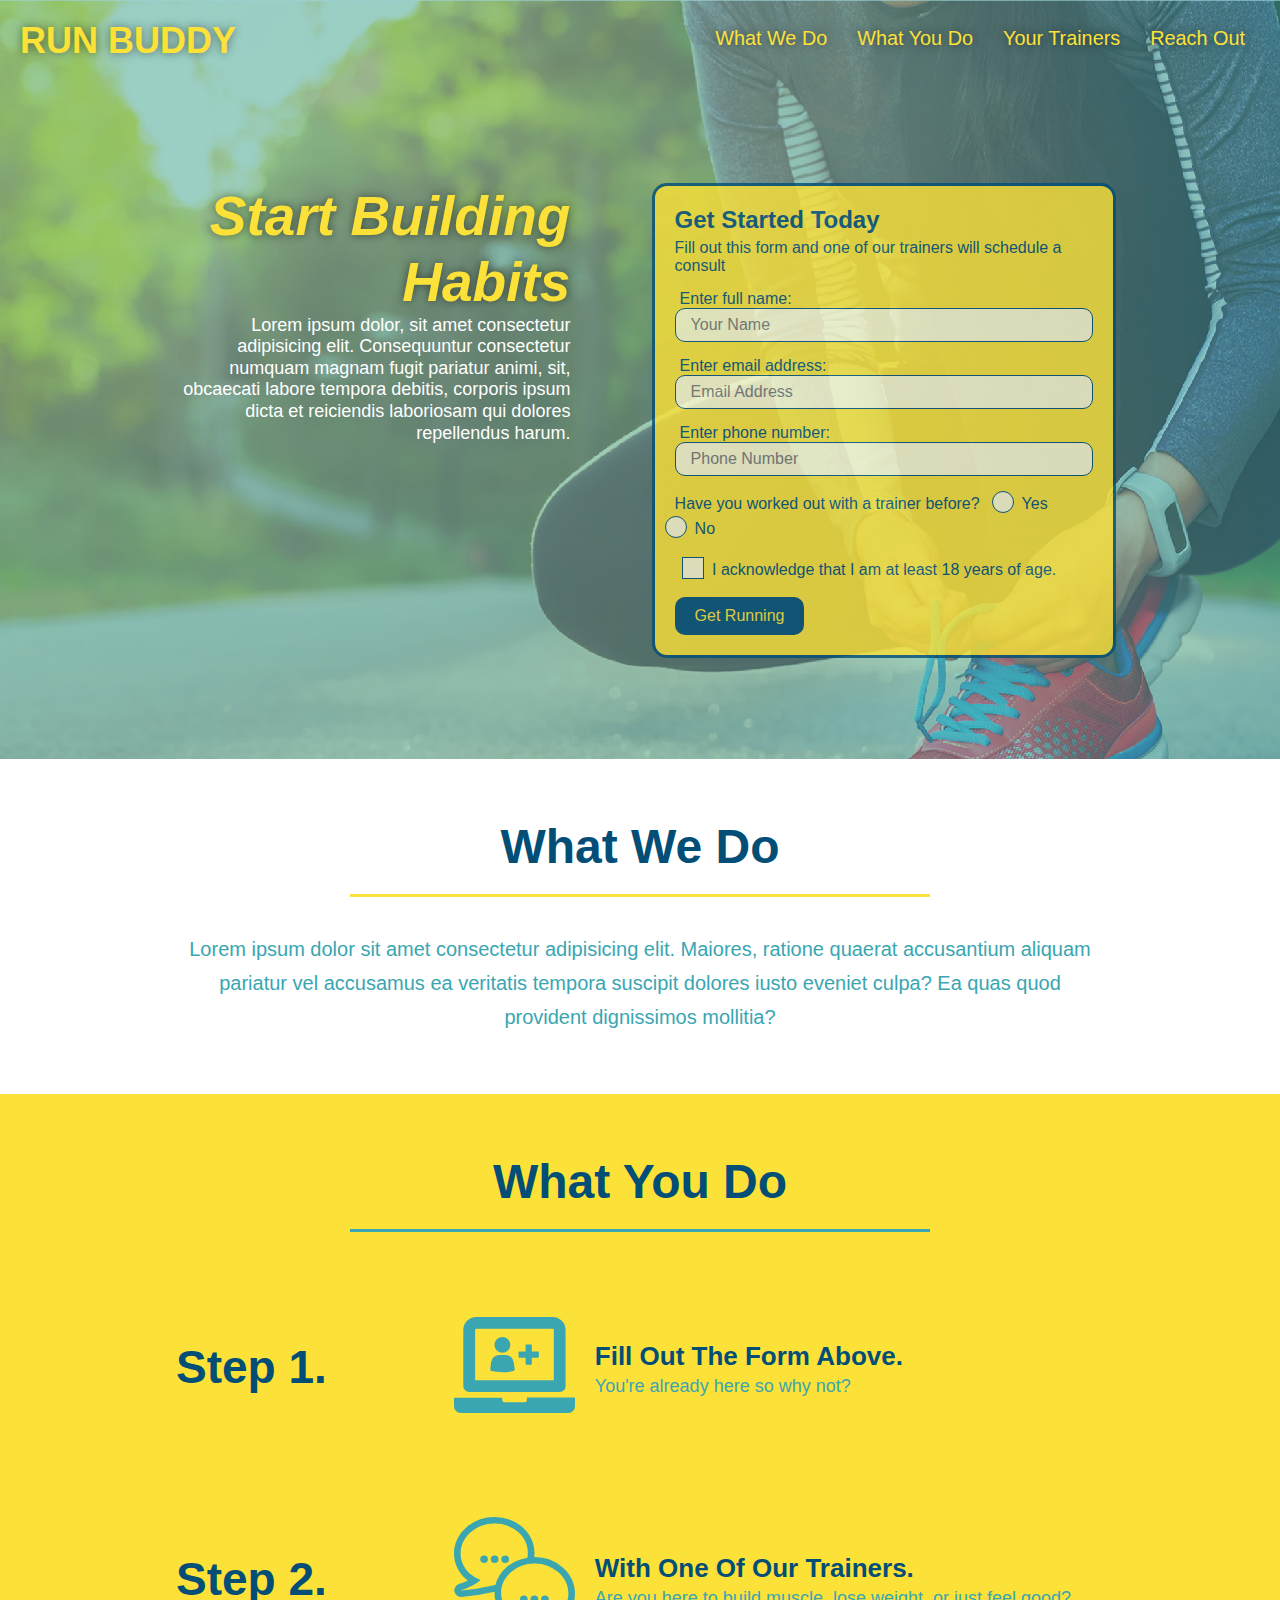
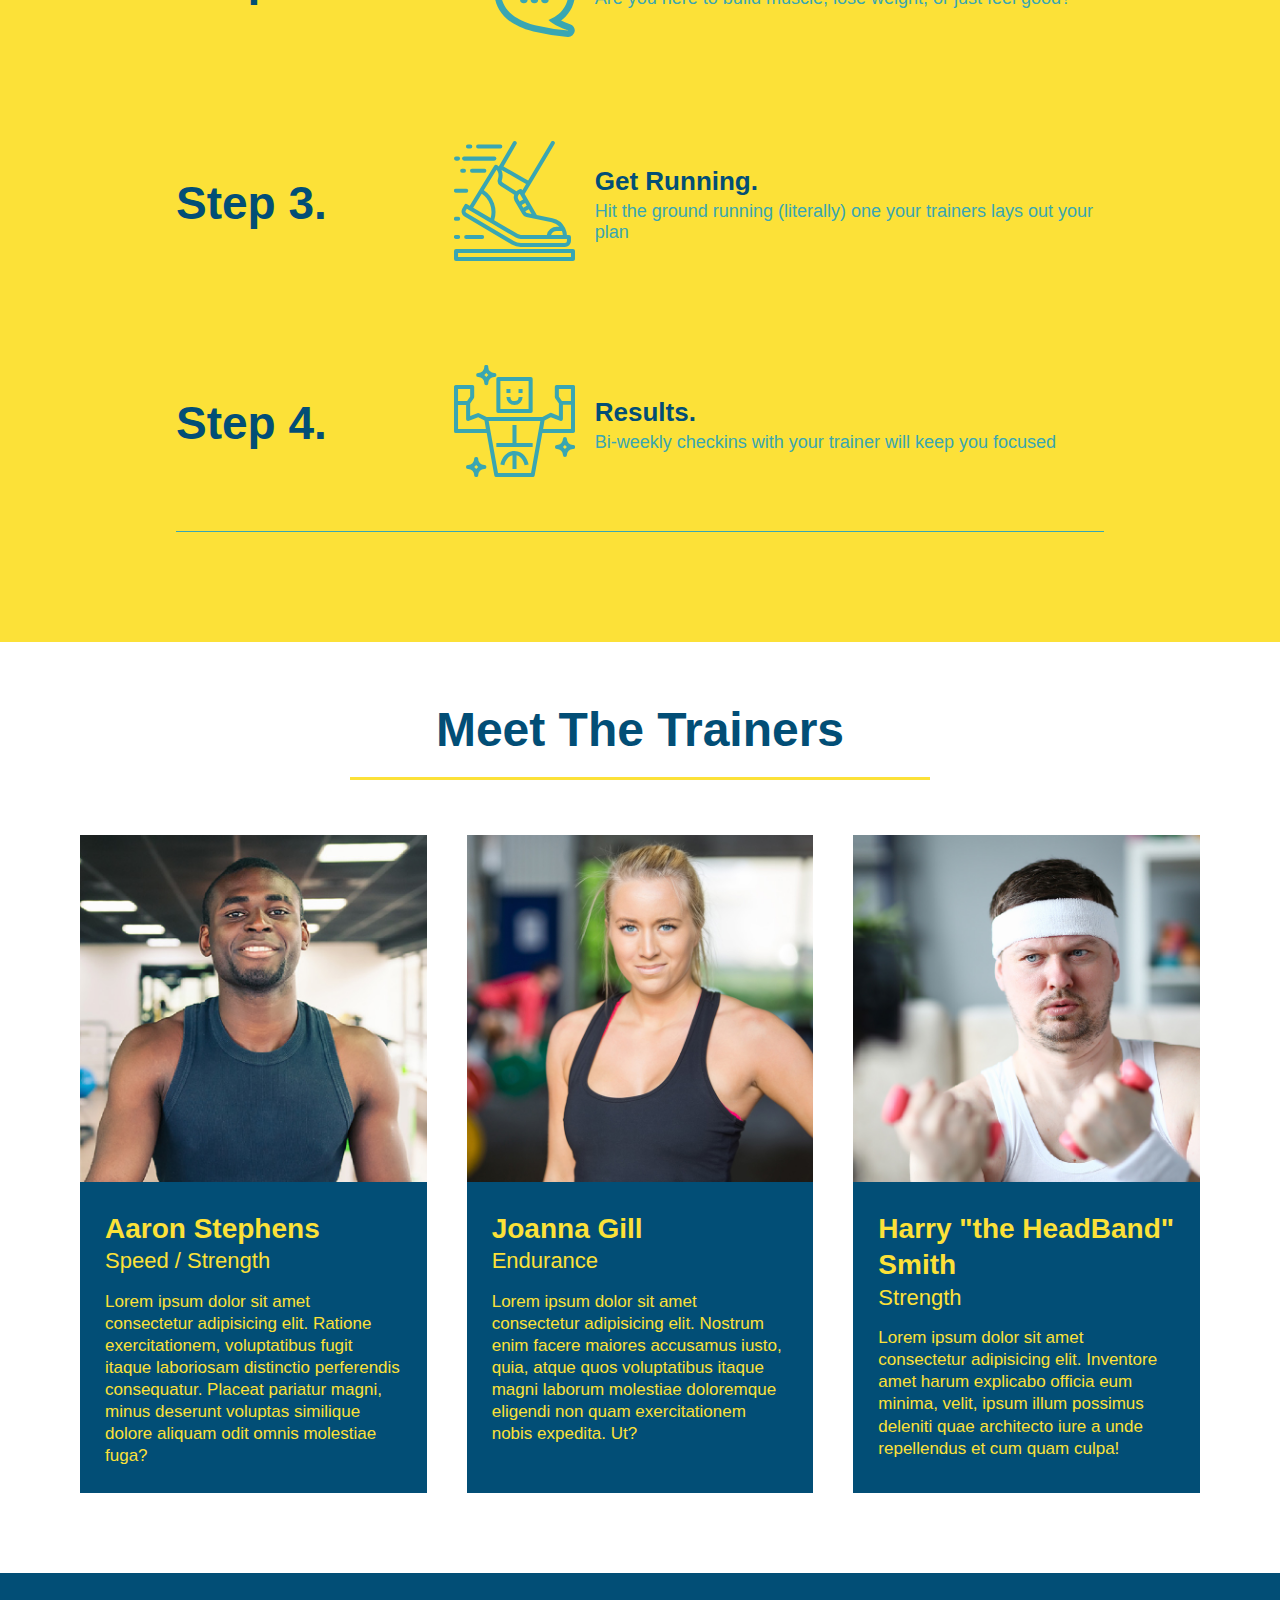
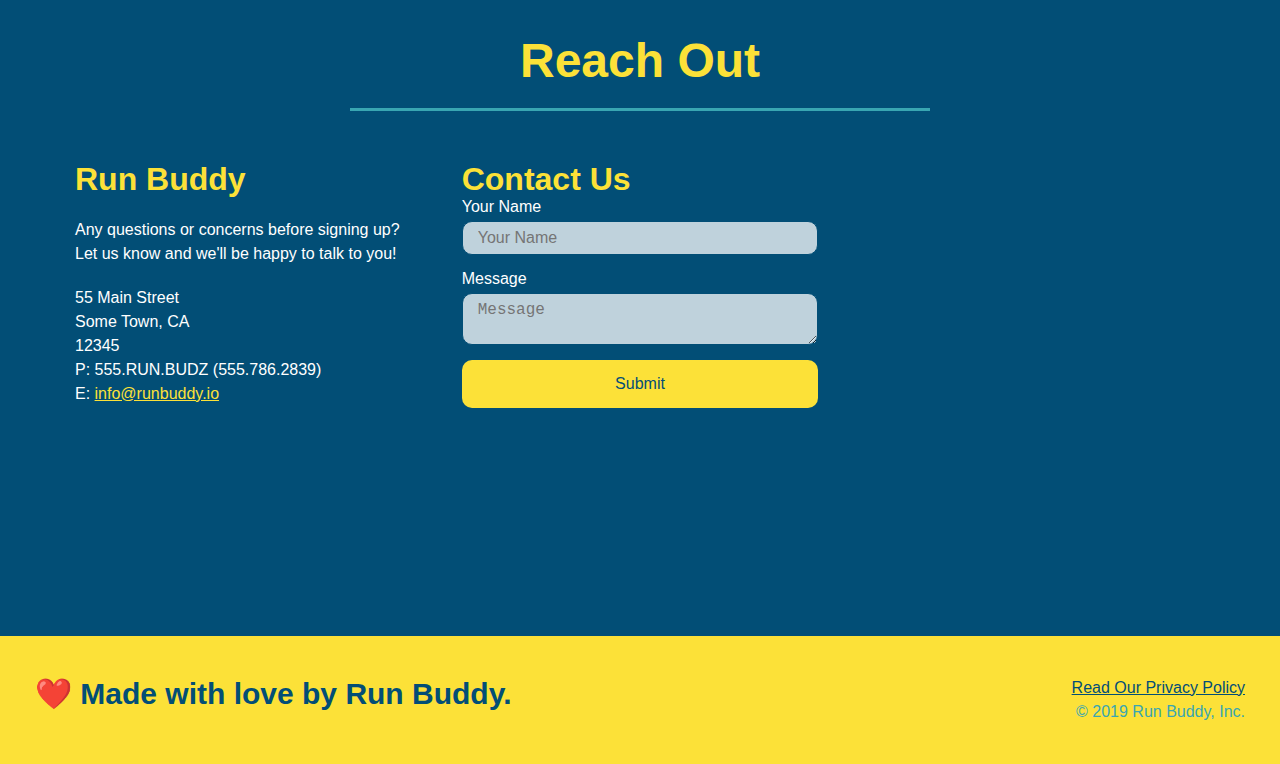
<file: index.html>
<!DOCTYPE html>
<html lang="en">
<head>
    <meta charset="UTF-8">
    <meta http-equiv="X-UA-Compatible" content="IE=edge">
    <meta name="viewport" content="width=device-width, initial-scale=1.0">
    <link rel="stylesheet" href="./assets/css/style.css" />
    <title>Run Buddy</title>
</head>
<body>
    <!-- navigation -->
    <header>
        <h1>
            <a href="/">RUN BUDDY</a>
        </h1>
        <nav>
            <ul>
                <li>
                    <a href="#what-we-do">What We Do</a>
                </li>
                <li>
                    <a href="#what-you-do">What You Do</a>
                </li>
                <li>
                    <a href="#your-trainers">Your Trainers</a>
                </li>
                <li>
                    <a href="#reach-out">Reach Out</a>
                </li>
            </ul>
        </nav>
    </header>

    <!-- hero/jumbotron -->
    <section class="hero">
        <div class="hero-cta">
            <h2>Start Building Habits</h2>
            <p>Lorem ipsum dolor, sit amet consectetur adipisicing elit. Consequuntur consectetur numquam magnam fugit pariatur animi, sit, obcaecati labore tempora debitis, corporis ipsum dicta et reiciendis laboriosam qui dolores repellendus harum.
            </p>
        </div>
        <div class="hero-form">
            <h3>Get Started Today</h3>
            <p>Fill out this form and one of our trainers will schedule a consult</p>
            <form>

                <label for="name">Enter full name:</label>
                <input type="text" placeholder="Your Name" name="name" id="name" class="form-input" />

                <label for="email">Enter email address:</label>
                <input type="text" placeholder="Email Address" name="email" id="email" class="form-input" />

                <label for="phone">Enter phone number:</label>
                <input type="text" placeholder="Phone Number" name="phone" id="phone" class="form-input" />

                <p>
                    Have you worked out with a trainer before?
                    <span class="radio-wrapper">
                        <input type="radio" name="trainer-confirm" id="trainer-yes" />
                        <label for="trainer-yes">Yes</label>
                    </span>
                    <span class="radio-wrapper">
                        <input type="radio" name="trainer-confirm" id="trainer-no" />
                        <label for="trainer-no">No</label>
                    </span>
                </p>
                <p>
                    <span class="checkbox-wrapper">
                        <input type="checkbox" name="age-confirm" id="checkbox" />
                        <label for="checkbox" >
                        I acknowledge that I am at least 18 years of age.
                        </label>
                    </span>
                    
                </p>
                <button type="submit">
                    Get Running
                </button>
            </form>
        </div>
    </section>
    <!-- end hero -->

    <!-- what we do section -->
    <section id="what-we-do" class="intro">
        <div class="flex-row">
        <h2 class="section-title primary-border">What We Do</h2>
        </div>
        <div class="flex-row">
        <p>
            Lorem ipsum dolor sit amet consectetur adipisicing elit. Maiores, ratione quaerat accusantium aliquam pariatur vel accusamus ea veritatis tempora suscipit dolores iusto eveniet culpa? Ea quas quod provident dignissimos mollitia?
        </p>
        </div>
    </section>

    <!-- what you do section -->
    <section id="what-you-do" class="steps">
        <div class="flex-row">
            <h2 class="section-title secondary-border">What You Do</h2>
        </div>
        
        <div class="step">
            <h3>Step 1.</h3>
            <div class="step-info">
                <div class="step-img">
                    <img src="./assets/images/step-1.svg" alt="" />
                </div>
                <div class="step-text">
                    <h4>Fill Out The Form Above.</h4>
                    <p>You're already here so why not?</p>
                </div>
            </div>
        </div>
        
        <div class="step">
            <h3>Step 2.</h3>
            <div class="step-info">
                <div class="step-img">
                    <img src="./assets/images/step-2.svg" alt="" />
                </div>
                <div class="step-text">
                    <h4>With One Of Our Trainers.</h4>
                    <P>Are you here to build muscle, lose weight, or just feel good?</P>
                </div>
            </div>
        </div>
        
        <div class="step">
            <h3>Step 3.</h3>
            <div class="step-info">
                <div class="step-img">
                    <img src="./assets/images/step-3.svg" alt="" />
                </div>
                <div class="step-text">
                    <h4>Get Running.</h4>
                    <p>Hit the ground running (literally) one your trainers lays out your plan</p>
                </div>
            </div>
        </div>

        <div class="step">
            <h3>Step 4.</h3>
            <div class="step-info">
                <div class="step-img">
                    <img src="./assets/images/step-4.svg" alt="" />
                </div>
                <div class="step-text">
                    <h4>Results.</h4>
                    <p>Bi-weekly checkins with your trainer will keep you focused</p>
                </div>
            </div>
        </div>
    </section>

    <!-- meet the trainers section -->
    <section id="your-trainers">
        <div class="flex-row">
        <h2 class="section-title primary-border">
            Meet The Trainers
        </h2>
        </div>

        <div class="trainers">
        <article class="trainer">
            <img src="./assets/images/trainer-1.jpg" alt="Aaron Stephens in his workout clothes, ready to pump iron." />
            <div class="trainer-bio">
                <h3 class="trainer-name">Aaron Stephens</h3>
                <h4 class="trainer-role">Speed / Strength</h4>
                <p>
                    Lorem ipsum dolor sit amet consectetur adipisicing elit. Ratione exercitationem, voluptatibus fugit itaque laboriosam distinctio perferendis consequatur. Placeat pariatur magni, minus deserunt voluptas similique dolore aliquam odit omnis molestiae fuga?
                </p>
            </div>
        </article>
        <article class="trainer">
            <img src="./assets/images/trainer-2.jpg" alt="Joanna Gill cooling off after a workout" />
            <div class="trainer-bio">
                <h3 class="trainer-name">Joanna Gill</h3>
                <h4 class="trainer-role">Endurance</h4>
                <p>Lorem ipsum dolor sit amet consectetur adipisicing elit. Nostrum enim facere maiores accusamus iusto, quia, atque quos voluptatibus itaque magni laborum molestiae doloremque eligendi non quam exercitationem nobis expedita. Ut?</p>
            </div>
        </article>
        <article class="trainer">
            <img src="./assets/images/trainer-3.jpg" alt="Harry Smith wearing a headband and lifting comically small pink weights" />
            <div class="trainer-bio">
                <h3 class="trainer-name">Harry "the HeadBand" Smith</h3>
                <h4 class="trainer-role">Strength</h4>
                <p>Lorem ipsum dolor sit amet consectetur adipisicing elit. Inventore amet harum explicabo officia eum minima, velit, ipsum illum possimus deleniti quae architecto iure a unde repellendus et cum quam culpa!</p>
            </div>
        </article>
        </div>
    </section>

    <!-- reach out section -->
    <section id="reach-out" class="contact">
        
        <div class="flex-row">
            <h2 class="section-title secondary-border">Reach Out</h2>
        </div>

        <div class="contact-info">

            <div>
                <h3>Run Buddy</h3>
                <p>
                    Any questions or concerns before signing up?
                    <br />
                    Let us know and we'll be happy to talk to you!
                </p>

                <address>
                    55 Main Street <br />
                    Some Town, CA <br />
                    12345 <br />
                    P: 555.RUN.BUDZ (555.786.2839) <br />
                    E: <a href="mailto:info@runbuddy.io">info@runbuddy.io</a>
                </address>
            </div>

            <div class="contact-form">
                <h3>Contact Us</h3>
                <form>
                    <label for="contact-name">Your Name</label>
                    <input type="text" id="contact-name" placeholder="Your Name" />
                    <label for="contact-message">Message</label>
                    <textarea id="contact-message" placeholder="Message"></textarea>
                    <button type="submit">Submit</button>
                </form>
            </div>

            <iframe src="https://www.google.com/maps/embed?pb=!1m18!1m12!1m3!1d3156.912317585466!2d-97.38100068440885!3d37.69825822433056!2m3!1f0!2f0!3f0!3m2!1i1024!2i768!4f13.1!3m3!1m2!1s0x87bae10e9db68af1%3A0xd830257aa0d3ace5!2s774%20N%20Mount%20Carmel%20Ave%2C%20Wichita%2C%20KS%2067203!5e0!3m2!1sen!2sus!4v1633556755789!5m2!1sen!2sus" width="400" height="400" style="border:0;" allowfullscreen="" loading="lazy"></iframe>
        <!-- </div> -->
        </div>
    </section>

    <!-- footer -->
    <footer>
        <h2>❤️ Made with love by Run Buddy.</h2>
        <div>
            <a href="./privacy-policy.html">Read Our Privacy Policy</a><br />
            &copy; 2019 Run Buddy, Inc.
        </div>
    </footer>

</body>
</html>
</file>
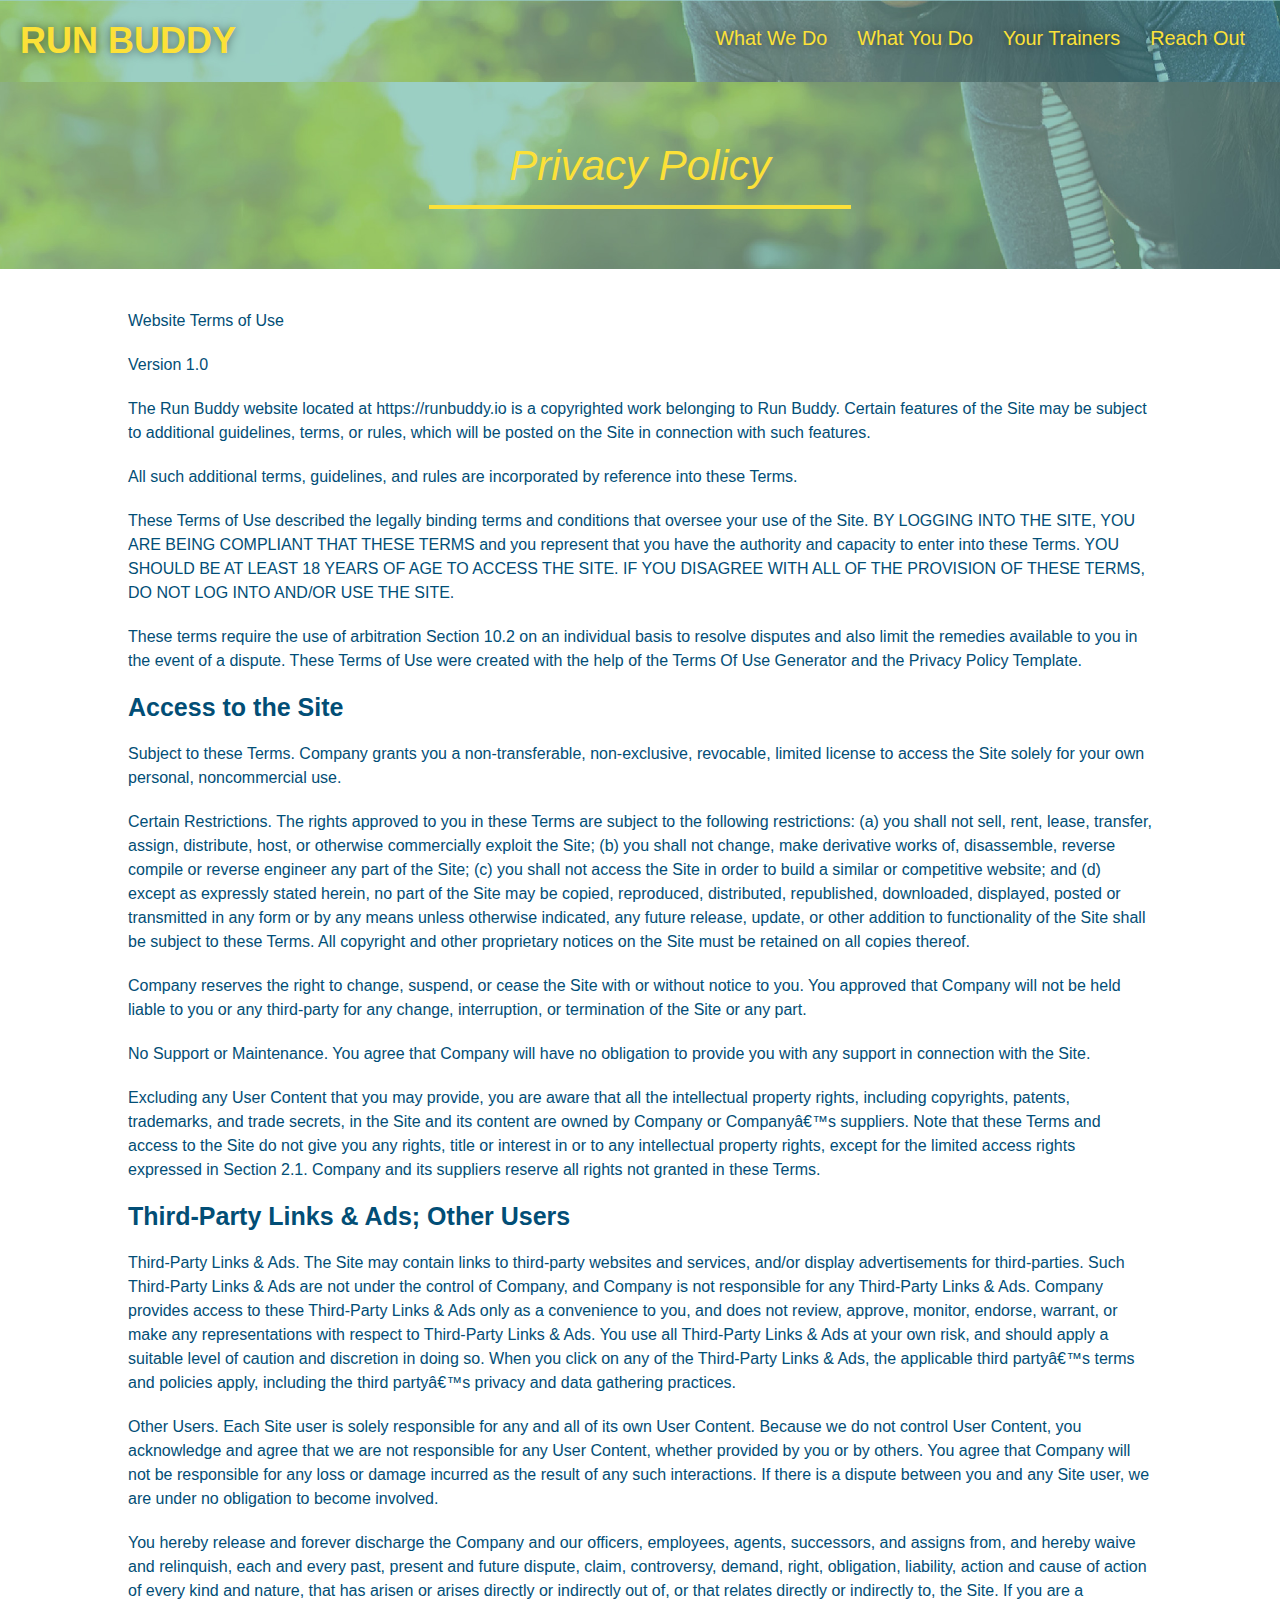
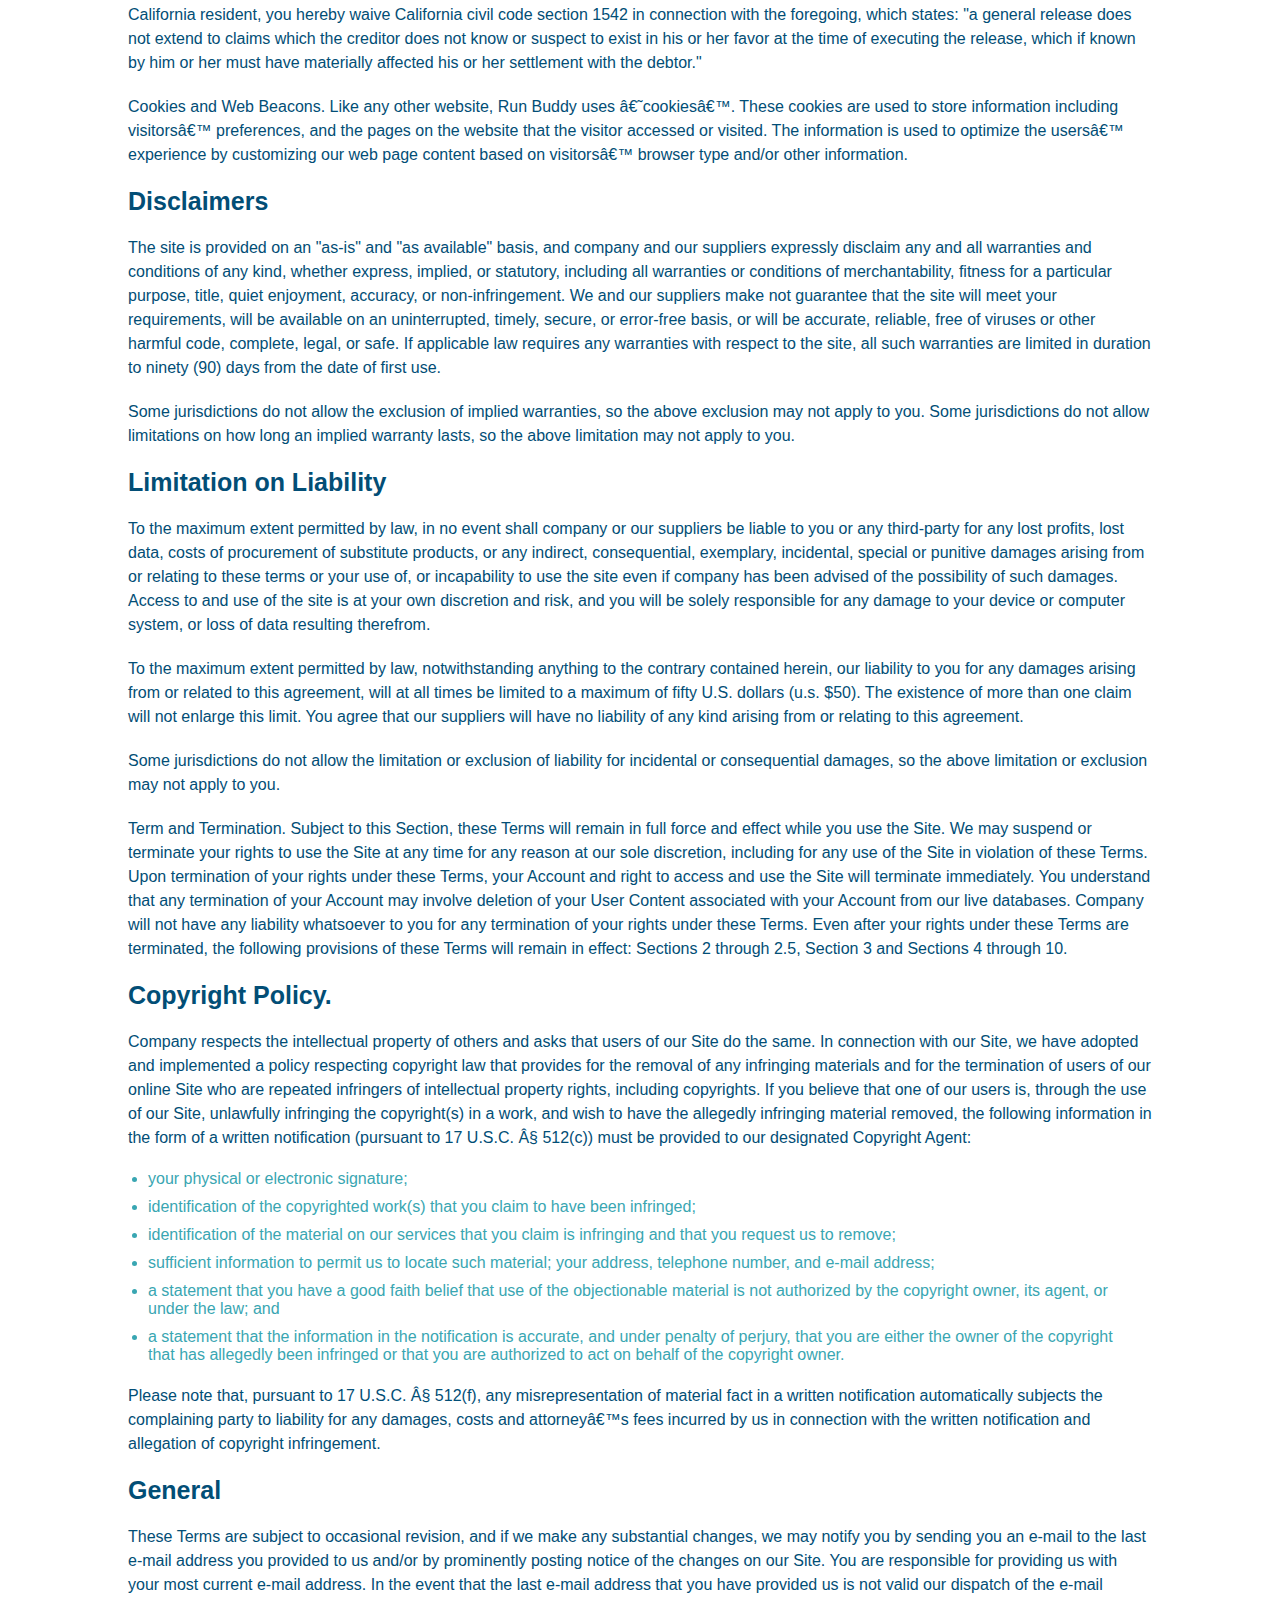
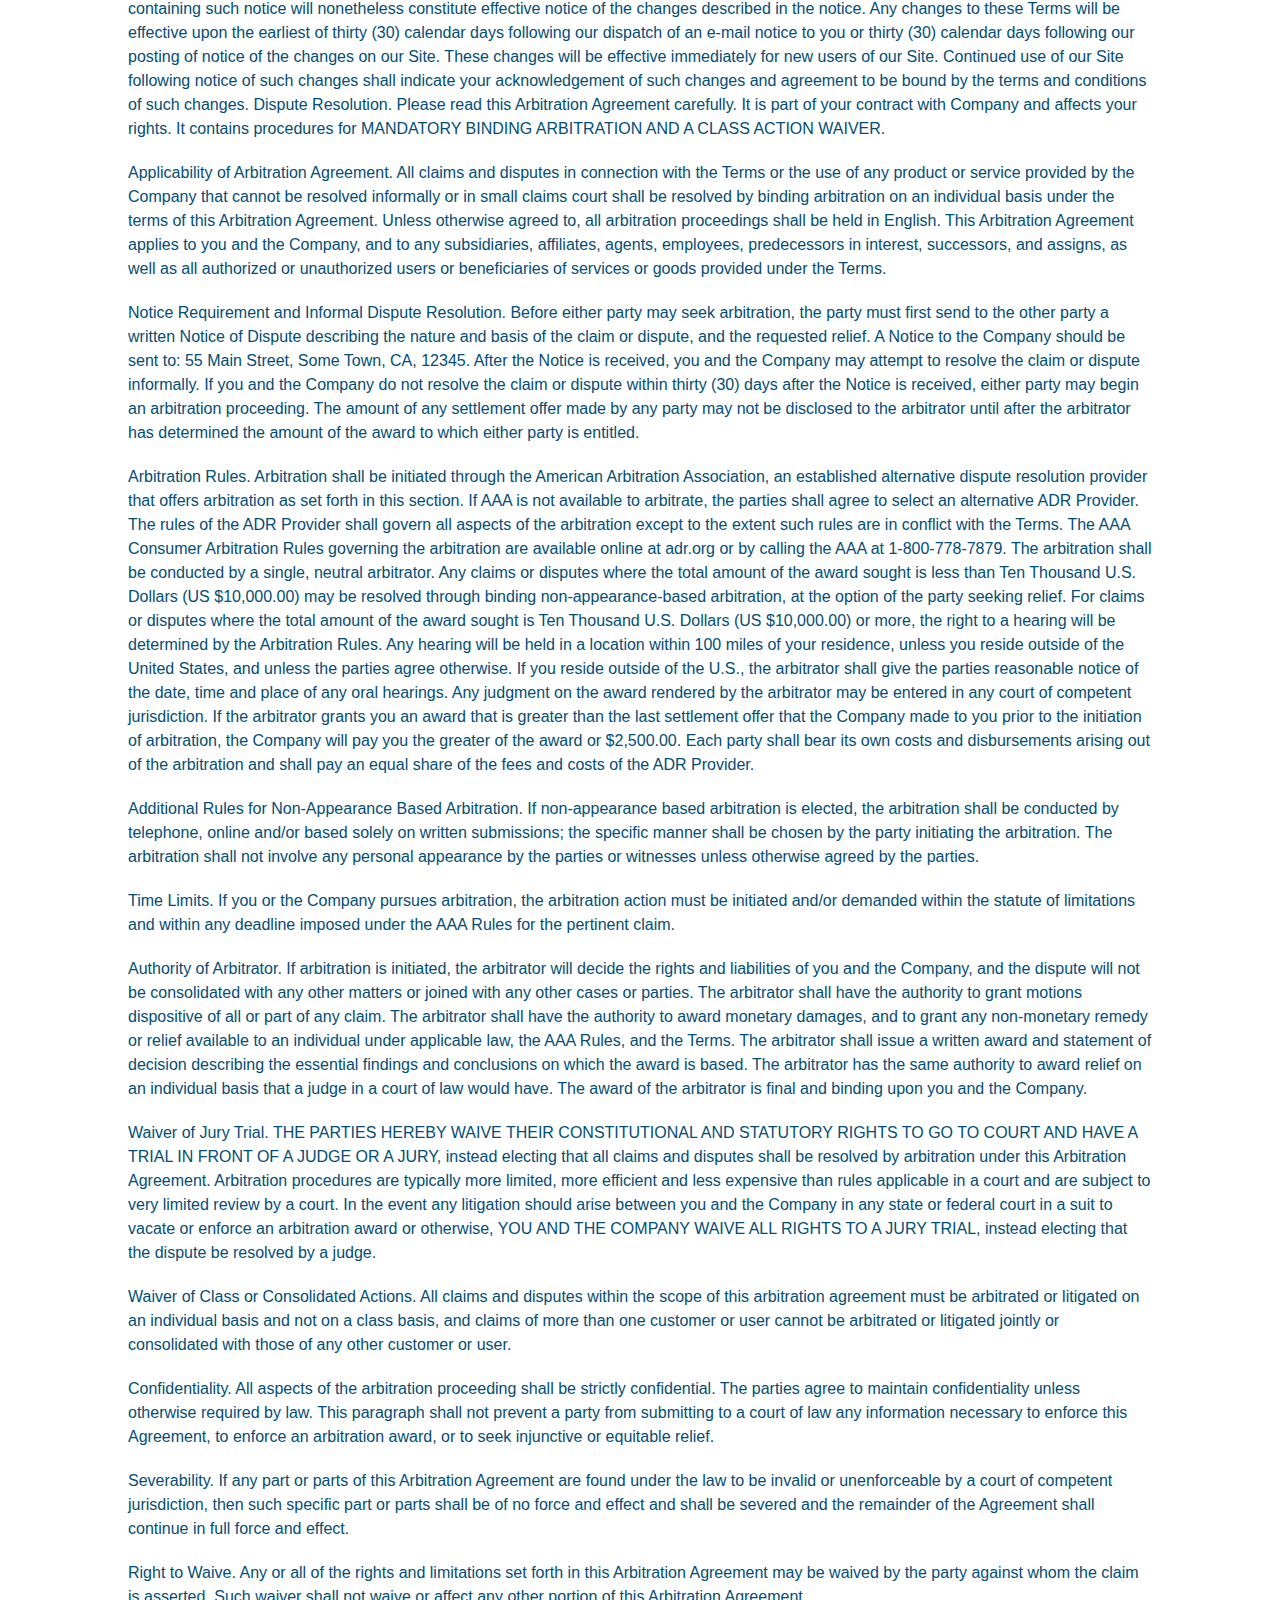
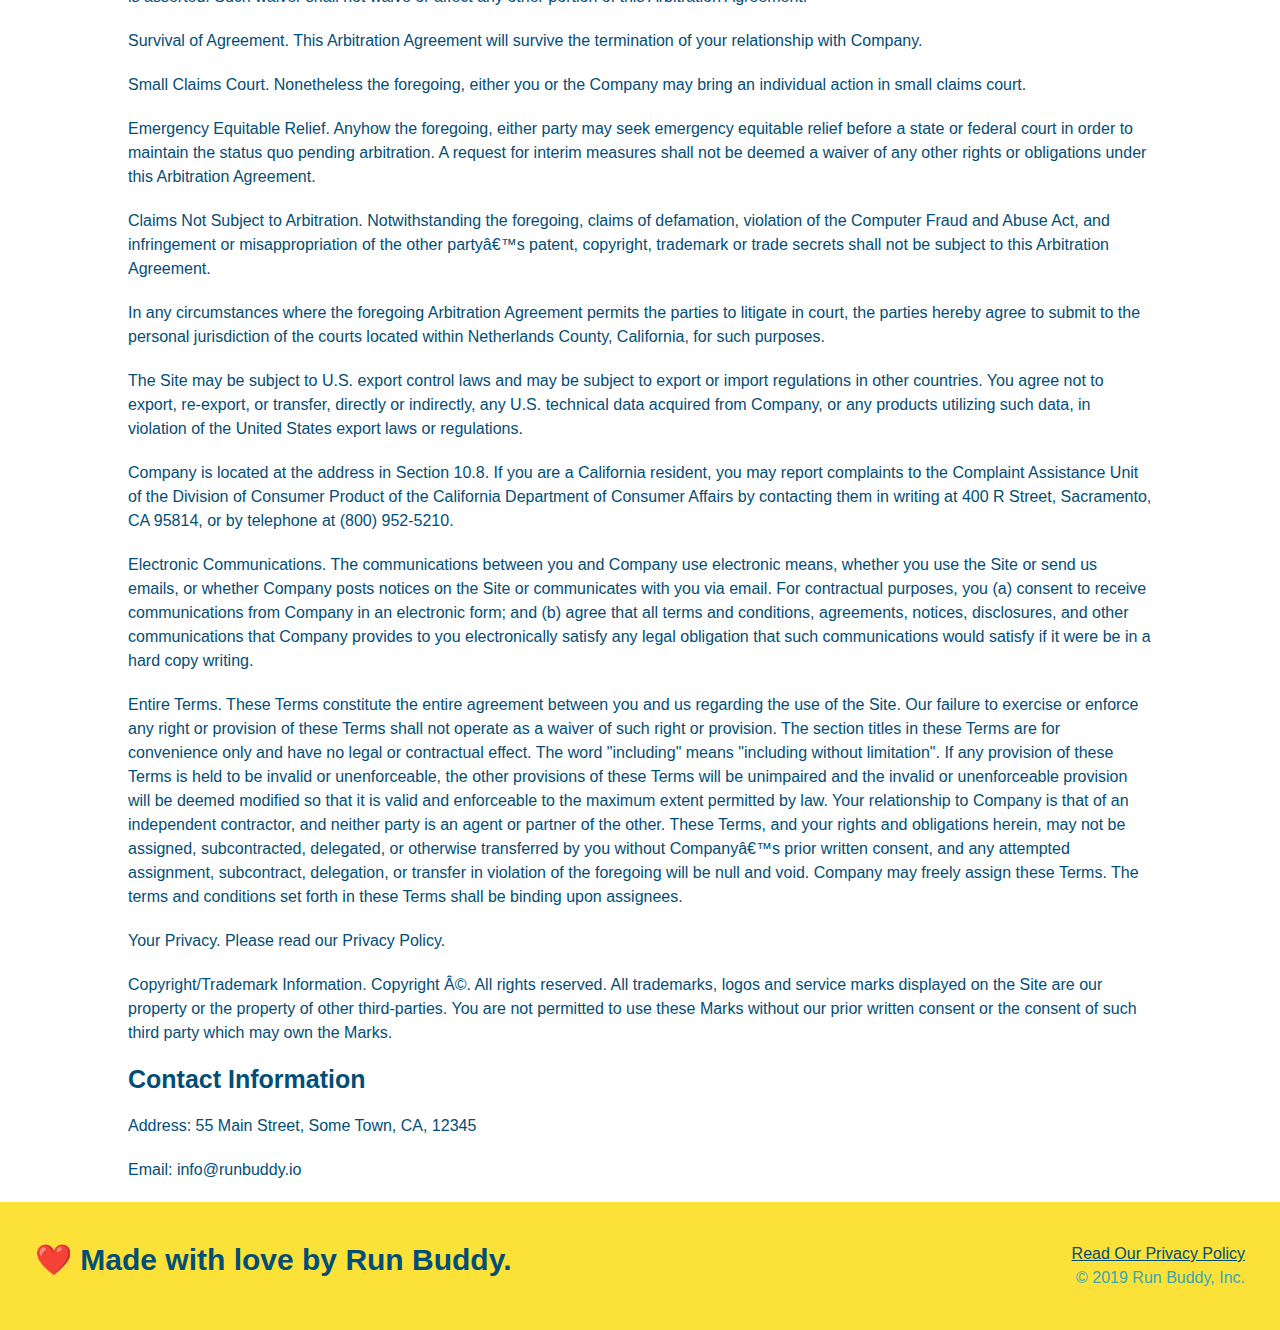
<file: privacy-policy.html>
<!DOCTYPE html>
<html lang="en">
<head>
    <meta charset="UTF-8">
    <meta http-equiv="X-UA-Compatible" content="IE=edge">
    <meta name="viewport" content="width=device-width, initial-scale=1.0">
    <title>Privacy Policy - Run Buddy</title>
    <link rel="stylesheet" href="./assets/css/style.css" />
    <link rel="stylesheet" href="./assets/css/secondary-styles.css" />
</head>
<body>
        <!-- navigation -->
        <header>
            <h1>
                <a href="/">RUN BUDDY</a>
            </h1>
            <nav>
                <ul>
                    <li>
                        <a href="./index.html#what-we-do">What We Do</a>
                    </li>
                    <li>
                        <a href="./index.html#what-you-do">What You Do</a>
                    </li>
                    <li>
                        <a href="./index.html#your-trainers">Your Trainers</a>
                    </li>
                    <li>
                        <a href="./index.html#reach-out">Reach Out</a>
                    </li>
                </ul>
            </nav>
        </header>

        <section class="hero">
            <h2 class="page-title">
                Privacy Policy
            </h2>
        </section>

        <article class="secondary-content">
            <p>
                Website Terms of Use
              </p>
        
              <p>
                Version 1.0
              </p>
        
              <p>
                The Run Buddy website located at https://runbuddy.io is a copyrighted work belonging to Run Buddy. Certain
                features of the Site may be subject to additional guidelines, terms, or rules, which will be posted on the Site
                in connection with such features.
              </p>
        
              <p>
                All such additional terms, guidelines, and rules are incorporated by reference into these Terms.
              </p>
        
              <p>
                These Terms of Use described the legally binding terms and conditions that oversee your use of the Site. BY
                LOGGING INTO THE SITE, YOU ARE BEING COMPLIANT THAT THESE TERMS and you represent that you have the authority
                and capacity to enter into these Terms. YOU SHOULD BE AT LEAST 18 YEARS OF AGE TO ACCESS THE SITE. IF YOU
                DISAGREE WITH ALL OF THE PROVISION OF THESE TERMS, DO NOT LOG INTO AND/OR USE THE SITE.
              </p>
        
              <p>
                These terms require the use of arbitration Section 10.2 on an individual basis to resolve disputes and also
                limit the remedies available to you in the event of a dispute. These Terms of Use were created with the help of
                the Terms Of Use Generator and the Privacy Policy Template.
              </p>
        
              <h3>
                Access to the Site
              </h3>
        
              <p>
                Subject to these Terms. Company grants you a non-transferable, non-exclusive, revocable, limited license to
                access the Site solely for your own personal, noncommercial use.
              </p>
        
              <p>
                Certain Restrictions. The rights approved to you in these Terms are subject to the following restrictions: (a)
                you shall not sell, rent, lease, transfer, assign, distribute, host, or otherwise commercially exploit the Site;
                (b) you shall not change, make derivative works of, disassemble, reverse compile or reverse engineer any part of
                the Site; (c) you shall not access the Site in order to build a similar or competitive website; and (d) except
                as expressly stated herein, no part of the Site may be copied, reproduced, distributed, republished, downloaded,
                displayed, posted or transmitted in any form or by any means unless otherwise indicated, any future release,
                update, or other addition to functionality of the Site shall be subject to these Terms. All copyright and other
                proprietary notices on the Site must be retained on all copies thereof.
              </p>
        
              <p>
                Company reserves the right to change, suspend, or cease the Site with or without notice to you. You approved
                that Company will not be held liable to you or any third-party for any change, interruption, or termination of
                the Site or any part.
              </p>
        
              <p>
                No Support or Maintenance. You agree that Company will have no obligation to provide you with any support in
                connection with the Site.
              </p>
        
              <p>
                Excluding any User Content that you may provide, you are aware that all the intellectual property rights,
                including copyrights, patents, trademarks, and trade secrets, in the Site and its content are owned by Company
                or Companyâ€™s suppliers. Note that these Terms and access to the Site do not give you any rights, title or
                interest in or to any intellectual property rights, except for the limited access rights expressed in Section
                2.1. Company and its suppliers reserve all rights not granted in these Terms.
              </p>
        
              <h3>
                Third-Party Links & Ads; Other Users
              </h3>
        
              <p>
                Third-Party Links & Ads. The Site may contain links to third-party websites and services, and/or display
                advertisements for third-parties. Such Third-Party Links & Ads are not under the control of Company, and Company
                is not responsible for any Third-Party Links & Ads. Company provides access to these Third-Party Links & Ads
                only as a convenience to you, and does not review, approve, monitor, endorse, warrant, or make any
                representations with respect to Third-Party Links & Ads. You use all Third-Party Links & Ads at your own risk,
                and should apply a suitable level of caution and discretion in doing so. When you click on any of the
                Third-Party Links & Ads, the applicable third partyâ€™s terms and policies apply, including the third partyâ€™s
                privacy and data gathering practices.
              </p>
        
              <p>
                Other Users. Each Site user is solely responsible for any and all of its own User Content. Because we do not
                control User Content, you acknowledge and agree that we are not responsible for any User Content, whether
                provided by you or by others. You agree that Company will not be responsible for any loss or damage incurred as
                the result of any such interactions. If there is a dispute between you and any Site user, we are under no
                obligation to become involved.
              </p>
        
              <p>
                You hereby release and forever discharge the Company and our officers, employees, agents, successors, and
                assigns from, and hereby waive and relinquish, each and every past, present and future dispute, claim,
                controversy, demand, right, obligation, liability, action and cause of action of every kind and nature, that has
                arisen or arises directly or indirectly out of, or that relates directly or indirectly to, the Site. If you are
                a California resident, you hereby waive California civil code section 1542 in connection with the foregoing,
                which states: "a general release does not extend to claims which the creditor does not know or suspect to exist
                in his or her favor at the time of executing the release, which if known by him or her must have materially
                affected his or her settlement with the debtor."
              </p>
        
              <p>
                Cookies and Web Beacons. Like any other website, Run Buddy uses â€˜cookiesâ€™. These cookies are used to store
                information including visitorsâ€™ preferences, and the pages on the website that the visitor accessed or visited.
                The information is used to optimize the usersâ€™ experience by customizing our web page content based on visitorsâ€™
                browser type and/or other information.
              </p>
        
              <h3>
                Disclaimers
              </h3>
        
              <p>
                The site is provided on an "as-is" and "as available" basis, and company and our suppliers expressly disclaim
                any and all warranties and conditions of any kind, whether express, implied, or statutory, including all
                warranties or conditions of merchantability, fitness for a particular purpose, title, quiet enjoyment, accuracy,
                or non-infringement. We and our suppliers make not guarantee that the site will meet your requirements, will be
                available on an uninterrupted, timely, secure, or error-free basis, or will be accurate, reliable, free of
                viruses or other harmful code, complete, legal, or safe. If applicable law requires any warranties with respect
                to the site, all such warranties are limited in duration to ninety (90) days from the date of first use.
              </p>
        
              <p>
                Some jurisdictions do not allow the exclusion of implied warranties, so the above exclusion may not apply to
                you. Some jurisdictions do not allow limitations on how long an implied warranty lasts, so the above limitation
                may not apply to you.
              </p>
        
              <h3>
                Limitation on Liability
              </h3>
        
              <p>
                To the maximum extent permitted by law, in no event shall company or our suppliers be liable to you or any
                third-party for any lost profits, lost data, costs of procurement of substitute products, or any indirect,
                consequential, exemplary, incidental, special or punitive damages arising from or relating to these terms or
                your use of, or incapability to use the site even if company has been advised of the possibility of such
                damages. Access to and use of the site is at your own discretion and risk, and you will be solely responsible
                for any damage to your device or computer system, or loss of data resulting therefrom.
              </p>
        
              <p>
                To the maximum extent permitted by law, notwithstanding anything to the contrary contained herein, our liability
                to you for any damages arising from or related to this agreement, will at all times be limited to a maximum of
                fifty U.S. dollars (u.s. $50). The existence of more than one claim will not enlarge this limit. You agree that
                our suppliers will have no liability of any kind arising from or relating to this agreement.
              </p>
        
              <p>
                Some jurisdictions do not allow the limitation or exclusion of liability for incidental or consequential
                damages, so the above limitation or exclusion may not apply to you.
              </p>
        
              <p>
                Term and Termination. Subject to this Section, these Terms will remain in full force and effect while you use
                the Site. We may suspend or terminate your rights to use the Site at any time for any reason at our sole
                discretion, including for any use of the Site in violation of these Terms. Upon termination of your rights under
                these Terms, your Account and right to access and use the Site will terminate immediately. You understand that
                any termination of your Account may involve deletion of your User Content associated with your Account from our
                live databases. Company will not have any liability whatsoever to you for any termination of your rights under
                these Terms. Even after your rights under these Terms are terminated, the following provisions of these Terms
                will remain in effect: Sections 2 through 2.5, Section 3 and Sections 4 through 10.
              </p>
        
              <h3>
                Copyright Policy.
              </h3>
        
              <p>
                Company respects the intellectual property of others and asks that users of our Site do the same. In connection
                with our Site, we have adopted and implemented a policy respecting copyright law that provides for the removal
                of any infringing materials and for the termination of users of our online Site who are repeated infringers of
                intellectual property rights, including copyrights. If you believe that one of our users is, through the use of
                our Site, unlawfully infringing the copyright(s) in a work, and wish to have the allegedly infringing material
                removed, the following information in the form of a written notification (pursuant to 17 U.S.C. Â§ 512(c)) must
                be provided to our designated Copyright Agent:
              </p>
        
              <ul>
                <li>
                  your physical or electronic signature;
                </li>
                <li>
                  identification of the copyrighted work(s) that you claim to have been infringed;
                </li>
                <li>
                  identification of the material on our services that you claim is infringing and that you request us to remove;
                </li>
                <li>
                  sufficient information to permit us to locate such material; your address, telephone number, and e-mail
                  address;
                </li>
                <li>
                  a statement that you have a good faith belief that use of the objectionable material is not authorized by the
                  copyright owner, its agent, or under the law; and
                </li>
                <li>
                  a statement that the information in the notification is accurate, and under penalty of perjury, that you are
                  either the owner of the copyright that has allegedly been infringed or that you are authorized to act on
                  behalf of the copyright owner.
                </li>
              </ul>
        
              <p>
                Please note that, pursuant to 17 U.S.C. Â§ 512(f), any misrepresentation of material fact in a written
                notification automatically subjects the complaining party to liability for any damages, costs and attorneyâ€™s
                fees incurred by us in connection with the written notification and allegation of copyright infringement.
              </p>
        
              <h3>
                General
              </h3>
        
              <p>
                These Terms are subject to occasional revision, and if we make any substantial changes, we may notify you by
                sending you an e-mail to the last e-mail address you provided to us and/or by prominently posting notice of the
                changes on our Site. You are responsible for providing us with your most current e-mail address. In the event
                that the last e-mail address that you have provided us is not valid our dispatch of the e-mail containing such
                notice will nonetheless constitute effective notice of the changes described in the notice. Any changes to these
                Terms will be effective upon the earliest of thirty (30) calendar days following our dispatch of an e-mail
                notice to you or thirty (30) calendar days following our posting of notice of the changes on our Site. These
                changes will be effective immediately for new users of our Site. Continued use of our Site following notice of
                such changes shall indicate your acknowledgement of such changes and agreement to be bound by the terms and
                conditions of such changes. Dispute Resolution. Please read this Arbitration Agreement carefully. It is part of
                your contract with Company and affects your rights. It contains procedures for MANDATORY BINDING ARBITRATION AND
                A CLASS ACTION WAIVER.
              </p>
        
              <p>
                Applicability of Arbitration Agreement. All claims and disputes in connection with the Terms or the use of any
                product or service provided by the Company that cannot be resolved informally or in small claims court shall be
                resolved by binding arbitration on an individual basis under the terms of this Arbitration Agreement. Unless
                otherwise agreed to, all arbitration proceedings shall be held in English. This Arbitration Agreement applies to
                you and the Company, and to any subsidiaries, affiliates, agents, employees, predecessors in interest,
                successors, and assigns, as well as all authorized or unauthorized users or beneficiaries of services or goods
                provided under the Terms.
              </p>
        
              <p>
                Notice Requirement and Informal Dispute Resolution. Before either party may seek arbitration, the party must
                first send to the other party a written Notice of Dispute describing the nature and basis of the claim or
                dispute, and the requested relief. A Notice to the Company should be sent to: 55 Main Street, Some Town, CA,
                12345. After the Notice is received, you and the Company may attempt to resolve the claim or dispute informally.
                If you and the Company do not resolve the claim or dispute within thirty (30) days after the Notice is received,
                either party may begin an arbitration proceeding. The amount of any settlement offer made by any party may not
                be disclosed to the arbitrator until after the arbitrator has determined the amount of the award to which either
                party is entitled.
              </p>
        
              <p>
                Arbitration Rules. Arbitration shall be initiated through the American Arbitration Association, an established
                alternative dispute resolution provider that offers arbitration as set forth in this section. If AAA is not
                available to arbitrate, the parties shall agree to select an alternative ADR Provider. The rules of the ADR
                Provider shall govern all aspects of the arbitration except to the extent such rules are in conflict with the
                Terms. The AAA Consumer Arbitration Rules governing the arbitration are available online at adr.org or by
                calling the AAA at 1-800-778-7879. The arbitration shall be conducted by a single, neutral arbitrator. Any
                claims or disputes where the total amount of the award sought is less than Ten Thousand U.S. Dollars (US
                $10,000.00) may be resolved through binding non-appearance-based arbitration, at the option of the party seeking
                relief. For claims or disputes where the total amount of the award sought is Ten Thousand U.S. Dollars (US
                $10,000.00) or more, the right to a hearing will be determined by the Arbitration Rules. Any hearing will be
                held in a location within 100 miles of your residence, unless you reside outside of the United States, and
                unless the parties agree otherwise. If you reside outside of the U.S., the arbitrator shall give the parties
                reasonable notice of the date, time and place of any oral hearings. Any judgment on the award rendered by the
                arbitrator may be entered in any court of competent jurisdiction. If the arbitrator grants you an award that is
                greater than the last settlement offer that the Company made to you prior to the initiation of arbitration, the
                Company will pay you the greater of the award or $2,500.00. Each party shall bear its own costs and
                disbursements arising out of the arbitration and shall pay an equal share of the fees and costs of the ADR
                Provider.
              </p>
        
              <p>
                Additional Rules for Non-Appearance Based Arbitration. If non-appearance based arbitration is elected, the
                arbitration shall be conducted by telephone, online and/or based solely on written submissions; the specific
                manner shall be chosen by the party initiating the arbitration. The arbitration shall not involve any personal
                appearance by the parties or witnesses unless otherwise agreed by the parties.
              </p>
        
              <p>
                Time Limits. If you or the Company pursues arbitration, the arbitration action must be initiated and/or demanded
                within the statute of limitations and within any deadline imposed under the AAA Rules for the pertinent claim.
              </p>
        
              <p>
                Authority of Arbitrator. If arbitration is initiated, the arbitrator will decide the rights and liabilities of
                you and the Company, and the dispute will not be consolidated with any other matters or joined with any other
                cases or parties. The arbitrator shall have the authority to grant motions dispositive of all or part of any
                claim. The arbitrator shall have the authority to award monetary damages, and to grant any non-monetary remedy
                or relief available to an individual under applicable law, the AAA Rules, and the Terms. The arbitrator shall
                issue a written award and statement of decision describing the essential findings and conclusions on which the
                award is based. The arbitrator has the same authority to award relief on an individual basis that a judge in a
                court of law would have. The award of the arbitrator is final and binding upon you and the Company.
              </p>
        
              <p>
                Waiver of Jury Trial. THE PARTIES HEREBY WAIVE THEIR CONSTITUTIONAL AND STATUTORY RIGHTS TO GO TO COURT AND HAVE
                A TRIAL IN FRONT OF A JUDGE OR A JURY, instead electing that all claims and disputes shall be resolved by
                arbitration under this Arbitration Agreement. Arbitration procedures are typically more limited, more efficient
                and less expensive than rules applicable in a court and are subject to very limited review by a court. In the
                event any litigation should arise between you and the Company in any state or federal court in a suit to vacate
                or enforce an arbitration award or otherwise, YOU AND THE COMPANY WAIVE ALL RIGHTS TO A JURY TRIAL, instead
                electing that the dispute be resolved by a judge.
              </p>
        
              <p>
                Waiver of Class or Consolidated Actions. All claims and disputes within the scope of this arbitration agreement
                must be arbitrated or litigated on an individual basis and not on a class basis, and claims of more than one
                customer or user cannot be arbitrated or litigated jointly or consolidated with those of any other customer or
                user.
              </p>
        
              <p>
                Confidentiality. All aspects of the arbitration proceeding shall be strictly confidential. The parties agree to
                maintain confidentiality unless otherwise required by law. This paragraph shall not prevent a party from
                submitting to a court of law any information necessary to enforce this Agreement, to enforce an arbitration
                award, or to seek injunctive or equitable relief.
              </p>
        
              <p>
                Severability. If any part or parts of this Arbitration Agreement are found under the law to be invalid or
                unenforceable by a court of competent jurisdiction, then such specific part or parts shall be of no force and
                effect and shall be severed and the remainder of the Agreement shall continue in full force and effect.
              </p>
        
              <p>
                Right to Waive. Any or all of the rights and limitations set forth in this Arbitration Agreement may be waived
                by the party against whom the claim is asserted. Such waiver shall not waive or affect any other portion of this
                Arbitration Agreement.
              </p>
        
              <p>
                Survival of Agreement. This Arbitration Agreement will survive the termination of your relationship with
                Company.
              </p>
        
              <p>
                Small Claims Court. Nonetheless the foregoing, either you or the Company may bring an individual action in small
                claims court.
              </p>
        
              <p>
                Emergency Equitable Relief. Anyhow the foregoing, either party may seek emergency equitable relief before a
                state or federal court in order to maintain the status quo pending arbitration. A request for interim measures
                shall not be deemed a waiver of any other rights or obligations under this Arbitration Agreement.
              </p>
        
              <p>
                Claims Not Subject to Arbitration. Notwithstanding the foregoing, claims of defamation, violation of the
                Computer Fraud and Abuse Act, and infringement or misappropriation of the other partyâ€™s patent, copyright,
                trademark or trade secrets shall not be subject to this Arbitration Agreement.
              </p>
        
              <p>
                In any circumstances where the foregoing Arbitration Agreement permits the parties to litigate in court, the
                parties hereby agree to submit to the personal jurisdiction of the courts located within Netherlands County,
                California, for such purposes.
              </p>
        
              <p>
                The Site may be subject to U.S. export control laws and may be subject to export or import regulations in other
                countries. You agree not to export, re-export, or transfer, directly or indirectly, any U.S. technical data
                acquired from Company, or any products utilizing such data, in violation of the United States export laws or
                regulations.
              </p>
        
              <p>
                Company is located at the address in Section 10.8. If you are a California resident, you may report complaints
                to the Complaint Assistance Unit of the Division of Consumer Product of the California Department of Consumer
                Affairs by contacting them in writing at 400 R Street, Sacramento, CA 95814, or by telephone at (800) 952-5210.
              </p>
        
              <p>
                Electronic Communications. The communications between you and Company use electronic means, whether you use the
                Site or send us emails, or whether Company posts notices on the Site or communicates with you via email. For
                contractual purposes, you (a) consent to receive communications from Company in an electronic form; and (b)
                agree that all terms and conditions, agreements, notices, disclosures, and other communications that Company
                provides to you electronically satisfy any legal obligation that such communications would satisfy if it were be
                in a hard copy writing.
              </p>
        
              <p>
                Entire Terms. These Terms constitute the entire agreement between you and us regarding the use of the Site. Our
                failure to exercise or enforce any right or provision of these Terms shall not operate as a waiver of such right
                or provision. The section titles in these Terms are for convenience only and have no legal or contractual
                effect. The word "including" means "including without limitation". If any provision of these Terms is held to be
                invalid or unenforceable, the other provisions of these Terms will be unimpaired and the invalid or
                unenforceable provision will be deemed modified so that it is valid and enforceable to the maximum extent
                permitted by law. Your relationship to Company is that of an independent contractor, and neither party is an
                agent or partner of the other. These Terms, and your rights and obligations herein, may not be assigned,
                subcontracted, delegated, or otherwise transferred by you without Companyâ€™s prior written consent, and any
                attempted assignment, subcontract, delegation, or transfer in violation of the foregoing will be null and void.
                Company may freely assign these Terms. The terms and conditions set forth in these Terms shall be binding upon
                assignees.
              </p>
        
              <p>
                Your Privacy. Please read our Privacy Policy.
              </p>
        
              <p>
                Copyright/Trademark Information. Copyright Â©. All rights reserved. All trademarks, logos and service marks
                displayed on the Site are our property or the property of other third-parties. You are not permitted to use
                these Marks without our prior written consent or the consent of such third party which may own the Marks.
              </p>
        
              <h3>
                Contact Information
              </h3>
        
              <p>
                Address: 55 Main Street, Some Town, CA, 12345
              </p>
        
              <p>
                Email: info@runbuddy.io
              </p>
        </article>

            <!-- footer -->
    <footer>
        <h2>❤️ Made with love by Run Buddy.</h2>
        <div>
            <a href="/">Read Our Privacy Policy</a><br />
            &copy; 2019 Run Buddy, Inc.
        </div>
    </footer>
    
</body>
</html>
</file>
<file: assets/css/style.css>
* {
  margin: 0;
  padding: 0;
  box-sizing: border-box;
}

body {
  color: #39a6b2;
  font-family: Arial, Helvetica, sans-serif;
}

header {
  padding: 20px;
  background-color: #39a6b2;
  display: flex;
  justify-content: space-between;
  flex-wrap: wrap;
  position: -webkit-sticky;
  position: sticky;
  top: 0;
  background-image: url("../images/hero-bg.jpg");
  background-size: cover;
  background-position: center;
  background-attachment: fixed;
  background-position: 80%;
  z-index: 9999;
}

header h1 {
  font-weight: bold;
  font-size: 36px;
  color: #fce138;
  margin: 0;
  text-shadow: 0 0 10px rgba(0, 0, 0, 0.5);
}

header a {
  text-decoration: none;
  color: #fce138;
}

header nav {
  margin: 7px 0;
}

header nav ul {
  display: flex;
  flex-wrap: wrap;
  justify-content: space-between;
  align-items: center;
  list-style: none;
}

header nav ul li a {
  padding: 10px 15px;
  font-weight: lighter;
  font-size: 1.55vw;
  text-shadow: 0 0 10px rgba(0, 0, 0, 0.5);
}

header nav ul li a:hover {
  background: #fce138;
  color: #024e76;
  border-radius: 15px;
  text-shadow: none;
}

footer {
  background: #fce138;
  width: 100%;
  padding: 40px 35px;
  display: flex;
  justify-content: space-between;
  flex-wrap: wrap;
}

footer h2 {
  color: #024e76;
  font-size: 30px;
  margin: 0;
}

footer div {
  line-height: 1.5;
  text-align: right;
}

footer a {
  color: #024e76;
}

section {
  padding: 60px;
}

.hero {
  background-image: url("../images/hero-bg.jpg");
  background-size: cover;
  background-position: center;
  display: flex;
  justify-content: center;
  flex-wrap: wrap;
  align-items: flex-start;
  background-attachment: fixed;
  background-position: 80%;
}

.hero-cta {
  width: 35%;
  text-align: right;
  margin: 3.5%;
  color: #fff;
  font-size: 18px;
  line-height: 1.2;
}

.hero-cta h2 {
  font-style: italic;
  font-size: 55px;
  color: #fce138;
  text-shadow: 0 0 10px rgba(0, 0, 0, 0.5);
}

.hero-form {
  background-color: rgba(252, 225, 56);
  opacity: 0.8;
  padding: 20px;
  color: #024e76;
  border-style: solid;
  border-width: 3px;
  border-color: #024e76;
  width: 40%;
  margin: 3.5%;
  border-radius: 15px;
}

.hero-form p {
  margin: 5px 0 15px 0;
}

.hero-form h3 {
  font-size: 24px;
  margin: 0;
}

.hero-form p {
  margin: 5px 0 15px 0;
}

.form-input {
  border: 1px solid #024e76;
  display: block;
  padding: 7px 15px;
  font-size: 16px;
  color: #024e76;
  width: 100%;
  margin-bottom: 15px;
  border-radius: 10px;
  background-color: rgba(255, 255, 255, 0.75);
}

.form-input:focus {
  background-color: rgba(255, 255, 255, 1);
  outline: none;
}

.hero-form label {
  margin: 0 5px;
}

.hero-form button {
  color: #fce138;
  background-color: #024e76;
  border: none;
  padding: 10px 20px;
  font-size: 16px;
  border-radius: 10px;
}

.hero-form button:hover {
  background-color: #39a6b2;
}

.checkbox-wrapper input,
.radio-wrapper input {
  opacity: 0;
}

.checkbox-wrapper label,
.radio-wrapper label {
  position: relative;
  left: 10px;
  margin: 10px;
  line-height: 1.6;
}

.checkbox-wrapper label::before,
.radio-wrapper label::before {
  content: "";
  height: 20px;
  width: 20px;
  background: rgba(255, 255, 255, 0.75);
  border: 1px solid #024e76;
  position: absolute;
  top: -4px;
  left: -30px;
}

.radio-wrapper label::before {
  border-radius: 50%;
}

.radio-wrapper label::after {
  content: "";
  width: 20px;
  height: 20px;
  border-radius: 50%;
  background: #024e76;
  position: absolute;
  left: -29px;
  top: -3px;
  background-image: radial-gradient(circle, #39a6b2, #024e76);
}

.checkbox-wrapper label::after {
  content: "";
  height: 6px;
  width: 14px;
  border-left: 2px solid #024e76;
  border-bottom: 2px solid #024e76;
  position: absolute;
  left: -26px;
  top: 1px;
  transform: rotate(-58deg);
}

.checkbox-wrapper input:checked,
.radio-wrapper input:checked {
  opacity: 1;
}

.checkbox-wrapper input + label::after,
.radio-wrapper input + label::after {
  content: none;
}

.checkbox-wrapper input:checked + label::after,
.radio-wrapper input:checked + label::after {
  content: "";
}

.intro p {
  line-height: 1.7;
  color: #39a6b2;
  width: 80%;
  font-size: 20px;
  margin: 0 auto;
  text-align: center;
}

.steps {
  background: #fce138;
}

.step {
  margin: 50px auto;
  padding-bottom: 50px;
  width: 80%;
  display: flex;
  flex-wrap: wrap;
  align-items: center;
  justify-content: space-between;
}

.step:last-child {
  border-bottom: 1px solid #39a6b2;
}

.step h3 {
  color: #024e76;
  font-size: 46px;
  flex: 1 30%;
}

.step-info {
  flex: 2 70%;
  display: flex;
  flex-wrap: wrap;
  align-items: center;
}

.step-img {
  flex: 1 12%;
  margin-right: 20px;
}

.step-img img {
  max-width: 100%;
}

.step-text {
  flex: 12;
}

.step-text p {
  color: #39a6b2;
  font-size: 18px;
}

.step-text h4 {
  font-size: 26px;
  line-height: 1.5;
  color: #024e76;
}

.section-title {
  font-size: 48px;
  color: #024e76;
  border-bottom: 3px solid;
  padding-bottom: 20px;
  text-align: center;
  margin: 0 auto 35px auto;
  width: 50%;
}

.primary-border {
  border-color: #fce138;
}

.secondary-border {
  border-color: #39a6b2;
}

.trainers {
  width: 100%;
  margin: 0 auto;
  display: flex;
  flex-wrap: wrap;
  justify-content: space-around;
}

.trainer {
  margin: 20px;
  background: #024e76;
  color: #fce138;
  flex: 1;
}

.trainer img {
  width: 100%;
}

.trainer-bio {
  padding: 25px;
  line-height: 1.3;
}

.text-left {
  text-align: left;
}

.text-right {
  text-align: right;
}

.flex-row {
  display: flex;
}

.trainer-bio h3 {
  font-size: 28px;
}

.trainer-bio h4 {
  font-weight: lighter;
  font-size: 22px;
  margin-bottom: 15px;
}

.trainer-bio p {
  font-size: 17px;
}

.contact {
  background-color: #024e76;
}

.contact h2 {
  color: #fce138;
}

.contact-info {
  display: flex;
  justify-content: space-between;
  flex-wrap: wrap;
}

.contact-info > * {
  flex: 1;
  margin: 15px;
}

.contact-info iframe {
  height: 400px;
}

.contact-info div {
  color: white;
}

.contact-info h3 {
  color: #fce138;
  font-size: 32px;
}

.contact-info p,
.contact-info address {
  margin: 20px 0;
  line-height: 1.5;
  font-size: 16px;
  font-style: normal;
}

.contact-info a {
  color: #fce138;
}

.contact-form input,
.contact-form textarea {
  border: 1px solid #024e76;
  display: block;
  padding: 7px 15px;
  font-size: 16px;
  color: #024e76;
  width: 100%;
  margin-bottom: 15px;
  margin-top: 5px;
  border-radius: 10px;
  background-color: rgba(255, 255, 255, 0.75);
}

.contact-form input:focus,
.contact-form textarea:focus {
  background-color: rgba(255, 255, 255, 1);
  outline: none;
}

.contact-form button {
  width: 100%;
  border: none;
  background: #fce138;
  color: #024e76;
  text-align: center;
  padding: 15px 0;
  font-size: 16px;
  border-radius: 10px;
}

.contact-form button:hover {
  color: #fce138;
  background: #39a6b2;
}

/* Media Query */

@media screen and (max-width: 980px) {
  header {
    padding-bottom: 0;
    justify-content: center;
    position: relative;
  }

  header h1 {
    width: 100%;
    text-align: center;
  }

  header nav ul {
    margin-top: 20px;
    width: 100%;
    justify-content: center;
  }

  header nav ul li a {
    font-size: 20px;
  }

  footer h2,
  footer div {
    text-align: center;
    width: 100%;
  }

  .hero-cta,
  .hero-form {
    width: 100%;
  }

  .hero-cta {
    text-align: center;
  }

  .section-title {
    width: 80%;
  }

  .trainer {
    flex: 0 70%;
  }

  .contact-info iframe {
    flex: 1 100%;
  }
}

@media screen and (max-width: 768px) {
  section {
    padding: 30px 15px;
  }

  .step h3 {
    flex: 1 100%;
    text-align: center;
  }

  .step-info {
    flex: 2 100%;
    text-align: center;
    justify-content: center;
  }

  .step-img {
    flex: 0 32%;
    margin-right: 0;
    margin-top: 15px;
    margin-bottom: 15px;
  }

  .step-text {
    flex: 100%;
  }
}

@media screen and (max-width: 575px) {
  .hero-form button {
    width: 100%;
  }

  .section-title {
    width: 95%;
  }

  .intro p {
    width: 100%;
  }

  .trainer {
    flex: 0 100%;
  }

  .contact-info {
    text-align: center;
  }

  .contact-info > * {
    flex: 0 100%;
  }

  .contact-form {
    order: 3;
  }
}
</file>
<file: assets/css/secondary-styles.css>
.hero {
  background-position: bottom;
  height: auto;
  text-align: center;
  margin-bottom: 40px;
}

.page-title {
  color: #fce138;
  display: inline-block;
  border-bottom: 4px solid #fce138;
  padding: 0 80px 15px 80px;
  font-weight: normal;
  font-size: 42px;
  font-style: italic;
}

.secondary-content {
  width: 80%;
  margin: 0 auto 0 auto;
  color: #024e76;
}

.secondary-content h3 {
  font-size: 25px;
  margin: 20px 0 20px 0;
}

.secondary-content p {
  font-size: 16px;
  line-height: 1.5;
  margin: 20px 0 20px 0;
}

.secondary-content ul {
  margin: 15px 20px 15px 20px;
}

.secondary-content ul li {
  color: #39a6b2;
  margin: 10px 0 10px 0;
}
</file>
